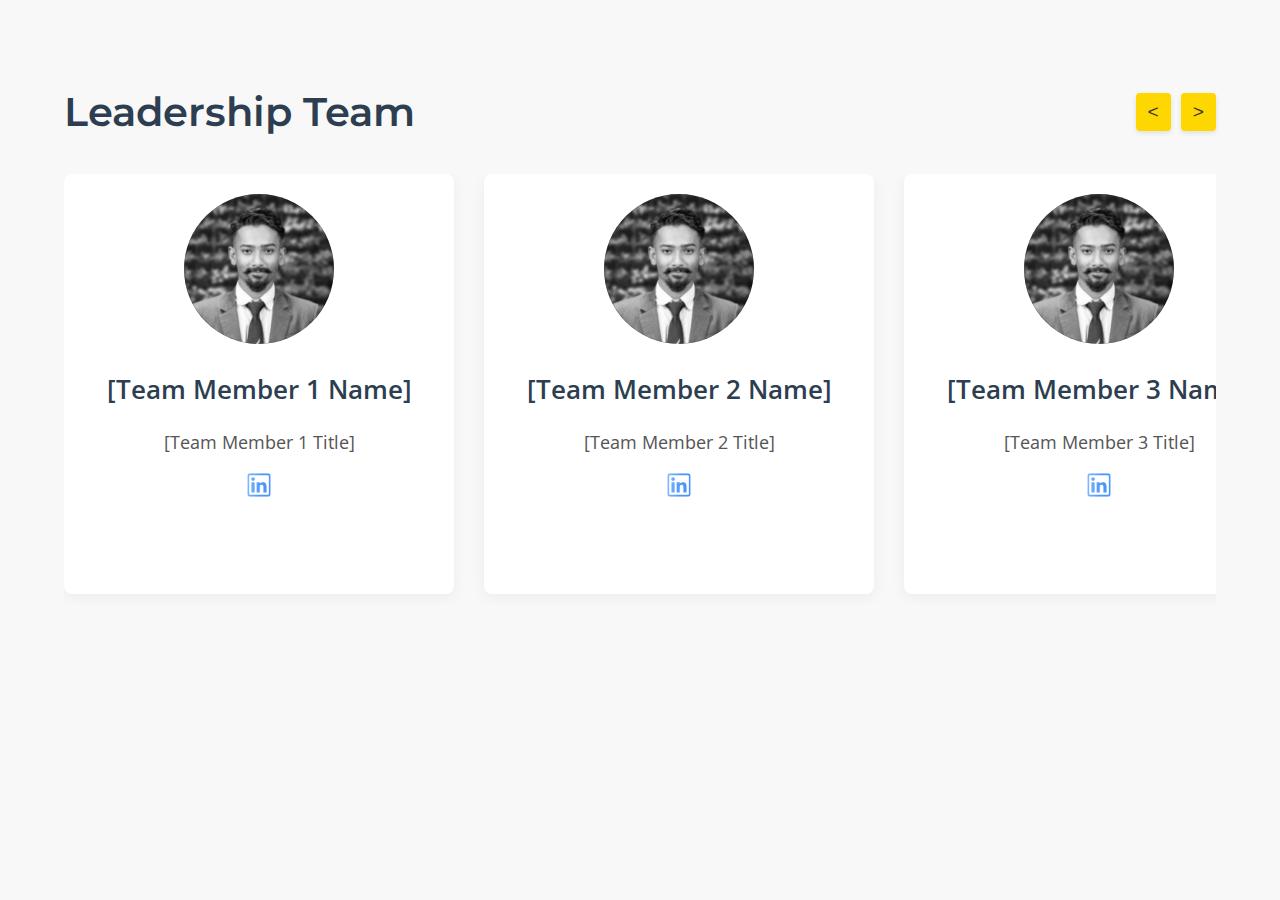
<file: test1.html>
<!DOCTYPE html>
<html lang="en">
<head>
    <meta charset="UTF-8">
    <meta name="viewport" content="width=device-width, initial-scale=1.0">
    <title>Our Leadership Team</title>
    <link rel="stylesheet" href="test1.css">
    <link href="https://fonts.googleapis.com/css2?family=Montserrat:wght@400;600;700&family=Open+Sans:wght@400;600&display=swap" rel="stylesheet">
</head>
<body>

    <section class="leadership-team-section">
        <div class="leadership-header">
            <h2>Leadership Team</h2>
            <div class="navigation-arrows">
                <button class="arrow prev-arrow" aria-label="Previous Team Member">&lt;</button>
                <button class="arrow next-arrow" aria-label="Next Team Member">&gt;</button>
            </div>
        </div>

        <div class="leadership-cards-container">
            <div class="leader-card">
                <div class="leader-photo-wrapper">
                    <img src="dp.jpeg" alt="[Team Member 1 Name]">
                </div>
                <h3 class="leader-name">[Team Member 1 Name]</h3>
                <p class="leader-title">[Team Member 1 Title]</p>
                <div class="leader-social">
                    <a href="#" target="_blank" aria-label="LinkedIn profile for [Team Member 1 Name]">
                        <img src="linkedin.svg" alt="LinkedIn">
                    </a>
                    </div>
                <div class="leader-bio">
                    <p>Lorem ipsum dolor sit amet consectetur adipisicing elit. Nam excepturi temporibus minus aliquam sit doloribus, sapiente ad in unde dolore, eos, provident id natus ea dolorum. Libero beatae veniam vero!This is the full biography for [Team Member 1 Name]. You can write a detailed description of their experience, expertise, and contribution to your company here. This text will appear on hover.</p>
                </div>
            </div>

            <div class="leader-card">
                <div class="leader-photo-wrapper">
                    <img src="dp.jpeg" alt="[Team Member 2 Name]">
                </div>
                <h3 class="leader-name">[Team Member 2 Name]</h3>
                <p class="leader-title">[Team Member 2 Title]</p>
                <div class="leader-social">
                    <a href="#" target="_blank" aria-label="LinkedIn profile for [Team Member 2 Name]">
                        <img src="linkedin.svg" alt="LinkedIn">
                    </a>
                </div>
                <div class="leader-bio">
                    <p>This is the full biography for [Team Member 2 Name]. Elaborate on their skills, achievements, and impact on your company's success. This content is revealed on hover.</p>
                </div>
            </div>

            <div class="leader-card">
                <div class="leader-photo-wrapper">
                    <img src="dp.jpeg" alt="[Team Member 3 Name]">
                </div>
                <h3 class="leader-name">[Team Member 3 Name]</h3>
                <p class="leader-title">[Team Member 3 Title]</p>
                <div class="leader-social">
                    <a href="#" target="_blank" aria-label="LinkedIn profile for [Team Member 3 Name]">
                        <img src="linkedin.svg" alt="LinkedIn">
                    </a>
                </div>
                <div class="leader-bio">
                    <p>This is the full biography for [Team Member 3 Name]. Describe their professional journey, unique contributions, and alignment with your company's values. This is hidden until hovered.</p>
                </div>
            </div>

            <div class="leader-card">
                <div class="leader-photo-wrapper">
                    <img src="dp.jpeg" alt="[Team Member 4 Name]">
                </div>
                <h3 class="leader-name">[Team Member 4 Name]</h3>
                <p class="leader-title">[Team Member 4 Title]</p>
                <div class="leader-social">
                    <a href="#" target="_blank" aria-label="LinkedIn profile for [Team Member 4 Name]">
                        <img src="linkedin.svg" alt="LinkedIn">
                    </a>
                </div>
                <div class="leader-bio">
                    <p>Full biography for [Team Member 4 Name]. Remember to add your specific content here.</p>
                </div>
            </div>

            <div class="leader-card">
                <div class="leader-photo-wrapper">
                    <img src="dp.jpeg" alt="[Team Member 5 Name]">
                </div>
                <h3 class="leader-name">[Team Member 5 Name]</h3>
                <p class="leader-title">[Team Member 5 Title]</p>
                <div class="leader-social">
                    <a href="#" target="_blank" aria-label="LinkedIn profile for [Team Member 5 Name]">
                        <img src="linkedin.svg" alt="LinkedIn">
                    </a>
                </div>
                <div class="leader-bio">
                    <p>Full biography for [Team Member 5 Name]. Add details about their role and contributions.</p>
                </div>
            </div>

            <div class="leader-card">
                <div class="leader-photo-wrapper">
                    <img src="dp.jpeg" alt="[Team Member 6 Name]">
                </div>
                <h3 class="leader-name">[Team Member 6 Name]</h3>
                <p class="leader-title">[Team Member 6 Title]</p>
                <div class="leader-social">
                    <a href="#" target="_blank" aria-label="LinkedIn profile for [Team Member 6 Name]">
                        <img src="linkedin.svg" alt="LinkedIn">
                    </a>
                </div>
                <div class="leader-bio">
                    <p>Full biography for [Team Member 6 Name]. Describe their background and expertise.</p>
                </div>
            </div>

            </div>
    </section>

    <script src="test1.js"></script>
</body>
</html>
</file>
<file: test1.css>
/* style.css */

/* General Body and Reset */
body {
    margin: 0;
    padding: 0;
    box-sizing: border-box;
    font-family: 'Open Sans', Arial, sans-serif; /* Fallback for Google Font */
    line-height: 1.6;
    color: #333;
    background-color: #f8f8f8; /* Light background for the page */
}

/* General container for the section */
.leadership-team-section {
    width: 90%; /* Adjust as needed */
    max-width: 1200px; /* Max width for large screens */
    margin: 60px auto; /* Center the section with some top/bottom margin */
    padding: 20px;
}

/* Header for the section */
.leadership-header {
    display: flex;
    justify-content: space-between;
    align-items: center;
    margin-bottom: 30px;
}

.leadership-header h2 {
    font-size: 2.5em; /* Adjust font size for main heading */
    color: #2c3e50; /* Dark blue/grey color for main heading */
    font-weight: 600; /* Semi-bold */
    margin: 0;
    font-family: 'Montserrat', sans-serif; /* Fallback for Google Font */
}

/* Navigation Arrows (essential for the sliding effect) */
.navigation-arrows {
    display: flex; /* Ensure arrows are side-by-side */
    gap: 10px; /* Space between arrows */
}

.navigation-arrows .arrow {
    background-color: #ffd700; /* Yellow background as per your image */
    border: none; /* No default border */
    color: #333; /* Dark text/arrow color */
    padding: 8px 12px;
    font-size: 1.2em;
    cursor: pointer;
    border-radius: 4px;
    transition: background-color 0.3s ease, color 0.3s ease;
    box-shadow: 0 2px 5px rgba(0,0,0,0.1); /* Subtle shadow for buttons */
}

.navigation-arrows .arrow:hover {
    background-color: #e6c200; /* Slightly darker yellow on hover */
    color: #fff; /* White arrows on hover */
}


/* Container for the individual leader cards (this will be the scrollable area) */
.leadership-cards-container {
    display: flex; /* Arrange cards in a row */
    overflow-x: hidden; /* Hide horizontal scrollbar initially - JS will handle visibility */
    scroll-behavior: smooth; /* Smooth scrolling when arrows are clicked */
    gap: 30px; /* Space between cards */
    padding-bottom: 10px; /* Give some space for potential scrollbar */
    justify-content: flex-start; /* Align cards to the start, allow overflow */
    align-items: flex-start; /* Align cards to the top */
    -webkit-overflow-scrolling: touch; /* Enable smooth scrolling on iOS */
    scrollbar-width: none; /* Hide scrollbar for Firefox */
    -ms-overflow-style: none;  /* Hide scrollbar for IE and Edge */
}

/* Hide scrollbar for Chrome, Safari and Opera */
.leadership-cards-container::-webkit-scrollbar {
    display: none;
}


/* Individual Leader Card Styling */
.leader-card {
    background-color: #fff;
    border-radius: 8px;
    box-shadow: 0 4px 15px rgba(0, 0, 0, 0.05); /* Subtle shadow */
    overflow: hidden; /* Important for the bio expansion - crucial for fixed overlay */
    text-align: center;
    padding: 20px;
    position: relative; /* For absolute positioning of bio */
    flex: 0 0 calc(33.333% - 20px); /* Display 3 cards per row, accounting for gap */
    max-width: 350px; /* Max width for each card */
    min-width: 280px; /* Ensure cards don't get too small before wrapping on smaller screens */
    /* Set a consistent minimum height for all cards. This is important for alignment. */
    min-height: 380px; /* ADJUST THIS VALUE to ensure all initial content fits well */
    cursor: default; /* Not directly clickable, so change cursor */
    transition: transform 0.3s ease, box-shadow 0.3s ease;
}

.leader-card:hover {
    transform: translateY(-5px); /* Slight lift on hover */
    box-shadow: 0 8px 20px rgba(0, 0, 0, 0.1);
}

.leader-photo-wrapper {
    width: 150px; /* Adjust size as needed */
    height: 150px;
    margin: 0 auto 15px; /* Center photo and add margin below */
    border-radius: 50%; /* Make it round */
    overflow: hidden; /* Clip image to round shape */
    display: flex;
    align-items: center;
    justify-content: center;
}

.leader-photo-wrapper img {
    width: 100%;
    height: 100%;
    object-fit: cover; /* Cover the container */
    filter: grayscale(100%); /* Make image black and white */
    display: block; /* Remove extra space below image */
    transition: filter 0.3s ease; /* Smooth transition for grayscale */
}

/* Optional: On hover, make the image full color */
/* .leader-card:hover .leader-photo-wrapper img {
    filter: grayscale(0%);
} */


.leader-name,
.leader-title,
.leader-social {
    /* Keep these transitions for other potential hover effects, but removed opacity/transform for this specific request */
    transition: all 0.3s ease; /* Maintain smooth transition if other properties change */
    pointer-events: auto; /* Allow interaction when visible */
    /* These elements will now simply be covered by the .leader-bio on hover */
}

.leader-name {
    font-size: 1.6em; /* Adjust name font size */
    color: #2c3e50; /* Dark blue/grey */
    margin-bottom: 5px;
    font-weight: 600;
}

.leader-title {
    font-size: 1.1em; /* Adjust title font size */
    color: #555; /* Slightly lighter grey for title */
    margin-bottom: 15px;
}

.leader-social {
    margin-bottom: 15px; /* Space below social icons */
}

.leader-social a {
    display: inline-block;
    margin: 0 5px;
    opacity: 0.7;
    transition: opacity 0.3s ease;
}

.leader-social a:hover {
    opacity: 1;
}

.leader-social img {
    width: 24px; /* Size of social icons */
    height: 24px;
    vertical-align: middle;
}

/* Removed the .leader-card:hover .leader-name, .leader-title, .leader-social rules
   because these elements should now be covered, not disappear. */


/* Biography Box Styling (Yellow overlay on hover) */
.leader-bio {
    background-color: #046BD2; /* Yellow background for bio as per your image */
    color: #ffffff; /* Dark text for bio */
    padding: 0 20px; /* Initially no top/bottom padding */
    font-size: 0.95em;
    text-align: left; /* Align bio text to the left */
    line-height: 1.6;
    opacity: 0; /* Initially invisible */
    position: absolute;
    left: 0;
    width: 100%;
    box-sizing: border-box; /* Include padding in calculations */

    /* --- IMPORTANT: NEW VALUES FOR FIXED POSITION & HEIGHT --- */
    /* This defines where the top of the yellow box will be.
       Adjust this 'px' value based on your image and card layout.
       It looks like it starts roughly around 180px from the top of the card in your example images.
       You'll need to fine-tune this for your exact card dimensions. */
    top: 180px; /* Example: Position the top of the yellow box */
    /* This defines the fixed height of the yellow box when active. */
    height: calc(100% - 180px); /* Fill the rest of the card height from 'top' */
    /* Initially hide below its final position */
    transform: translateY(100%);
    overflow-y: hidden; /* Hide scrollbar when not active */
    transition: opacity 0.5s ease-out, transform 0.5s ease-out; /* Smooth transition for appearing */
}

/* When the card is hovered, expand and show the bio */
.leader-card:hover .leader-bio {
    opacity: 1; /* Make visible */
    transform: translateY(0); /* Slides up to its 'top' position */
    overflow-y: auto; /* Enable vertical scrollbar if content exceeds the fixed height */
    padding-top: 20px; /* Apply padding when visible */
    padding-bottom: 20px; /* Apply padding when visible */

    /* Optional: Style the scrollbar for webkit browsers */
    &::-webkit-scrollbar {
        width: 8px;
        height: 8px; /* For horizontal scroll if any */
    }
    &::-webkit-scrollbar-thumb {
        background-color: rgba(0,0,0,0.2); /* Darker thumb */
        border-radius: 4px;
    }
    &::-webkit-scrollbar-track {
        background-color: rgba(0,0,0,0.1); /* Lighter track */
    }
}


/* Responsive adjustments */
@media (max-width: 992px) {
    .leader-card {
        flex: 0 0 calc(50% - 20px); /* 2 cards per row on medium screens */
        max-width: none; /* Allow flex to control width */
        min-height: 360px; /* Adjust min-height for this breakpoint */
    }
    .leader-bio {
        top: 160px; /* Adjust for smaller screens */
        height: calc(100% - 160px);
    }
}

@media (max-width: 768px) {
    .leadership-team-section {
        margin: 40px auto;
        padding: 10px;
    }
    .leader-card {
        flex: 0 0 90%; /* Approx 1 card per row on small screens, with some side padding */
        max-width: 400px; /* Limit width of single card */
        min-height: 350px; /* Adjust min-height for this breakpoint */
    }
    .leader-bio {
        top: 150px; /* Adjust for smaller screens */
        height: calc(100% - 150px);
    }
    .leadership-header {
        flex-direction: column;
        text-align: center;
        margin-bottom: 20px;
    }
    .leadership-header h2 {
        font-size: 2.2em;
        margin-bottom: 15px;
    }
    .navigation-arrows {
        margin-top: 15px;
    }
}

@media (max-width: 480px) {
    .leader-card {
        padding: 15px;
        min-height: 340px; /* Adjust min-height for this breakpoint */
    }
    .leader-name {
        font-size: 1.4em;
    }
    .leader-title {
        font-size: 1em;
    }
    .leader-bio {
        font-size: 0.9em;
        padding: 15px;
        top: 140px; /* Adjust for smallest screens */
        height: calc(100% - 140px);
    }
    .leader-card:hover .leader-bio {
        padding-top: 15px;
        padding-bottom: 15px;
    }
}
</file>
